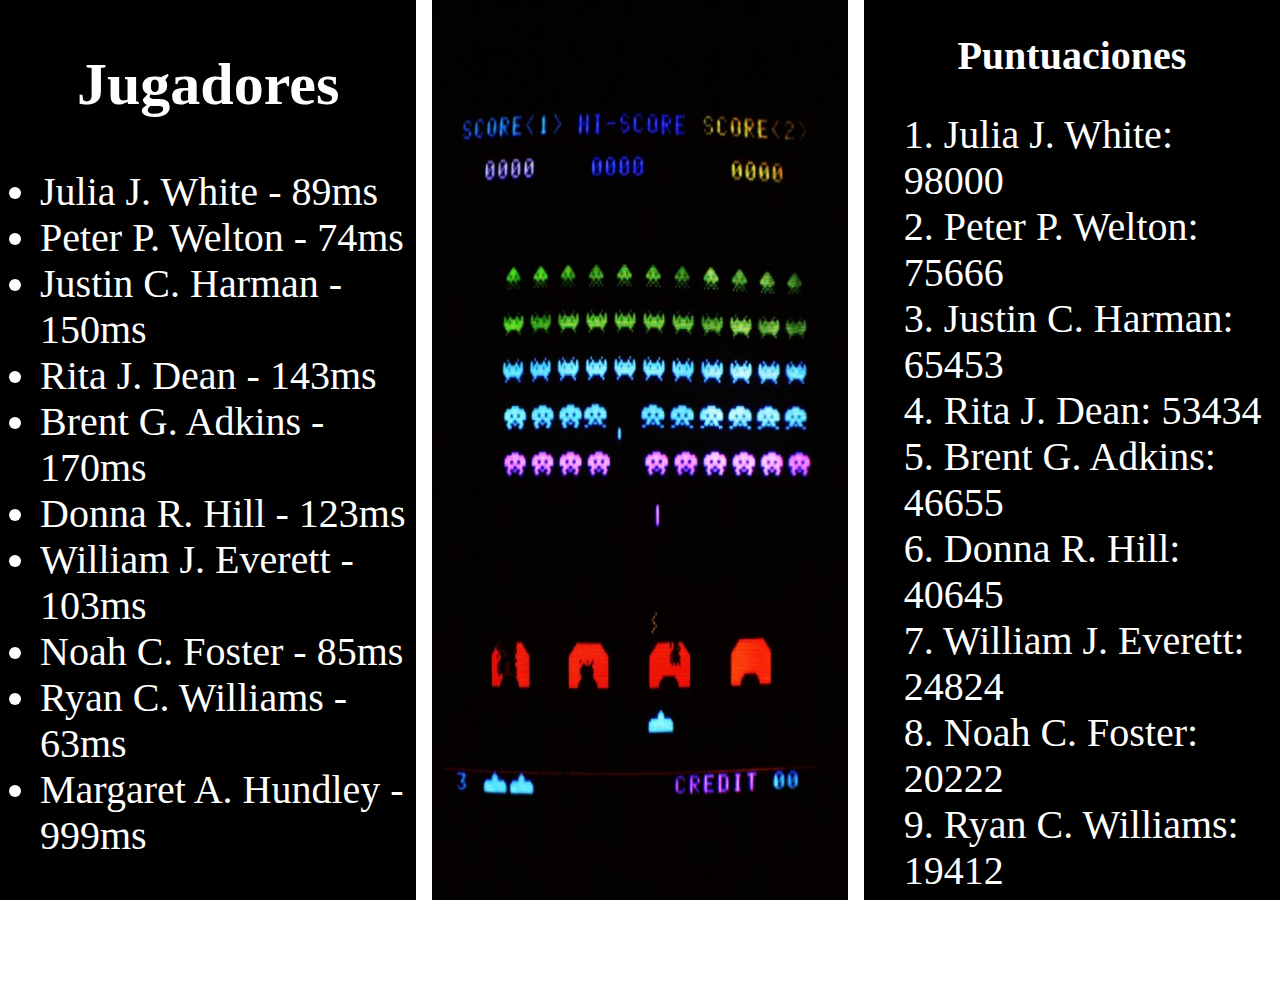
<file: template3/index.html>
<!DOCTYPE html>
<html lang="en">
<head>
    <meta charset="UTF-8">
    <meta http-equiv="X-UA-Compatible" content="IE=edge">
    <meta name="viewport" content="width=device-width, initial-scale=1.0">
    <link rel="stylesheet" href="/template3/normalize.css">
    <link rel="stylesheet" href="style.css">
    <title>Pixels</title>
</head>
<body>
    <section>
        <div class="leaderboard">
            <div class="leaderboard-content">
                <h2>Jugadores</h2>
                <ul>
                    <li>Julia J. White - 89ms</li>
                    <li>Peter P. Welton - 74ms</li>
                    <li>Justin C. Harman - 150ms</li>
                    <li>Rita J. Dean - 143ms</li>
                    <li>Brent G. Adkins - 170ms</li>
                    <li>Donna R. Hill - 123ms</li>
                    <li>William J. Everett - 103ms</li>
                    <li>Noah C. Foster - 85ms</li>
                    <li>Ryan C. Williams - 63ms</li>
                    <li>Margaret A. Hundley - 999ms</li>
                </ul>
            </div>
        </div>
        <div><img src="/template3/resources/pixels.jpg" alt=""></div>
        <div class="puntuaciones">
            <h2>Puntuaciones</h2>
            <ul>
                <li>1. Julia J. White: 98000</li>
                <li>2. Peter P. Welton: 75666</li>
                <li>3. Justin C. Harman: 65453</li>
                <li>4. Rita J. Dean: 53434</li>
                <li>5. Brent G. Adkins: 46655</li>
                <li>6. Donna R. Hill: 40645</li>
                <li>7. William J. Everett: 24824</li>
                <li>8. Noah C. Foster: 20222</li>
                <li>9. Ryan C. Williams: 19412</li>
                <li>10. Margaret A. Hundley: 13412</li>
            </ul>
        </div>
    </section>
</body>
</html>
</file>
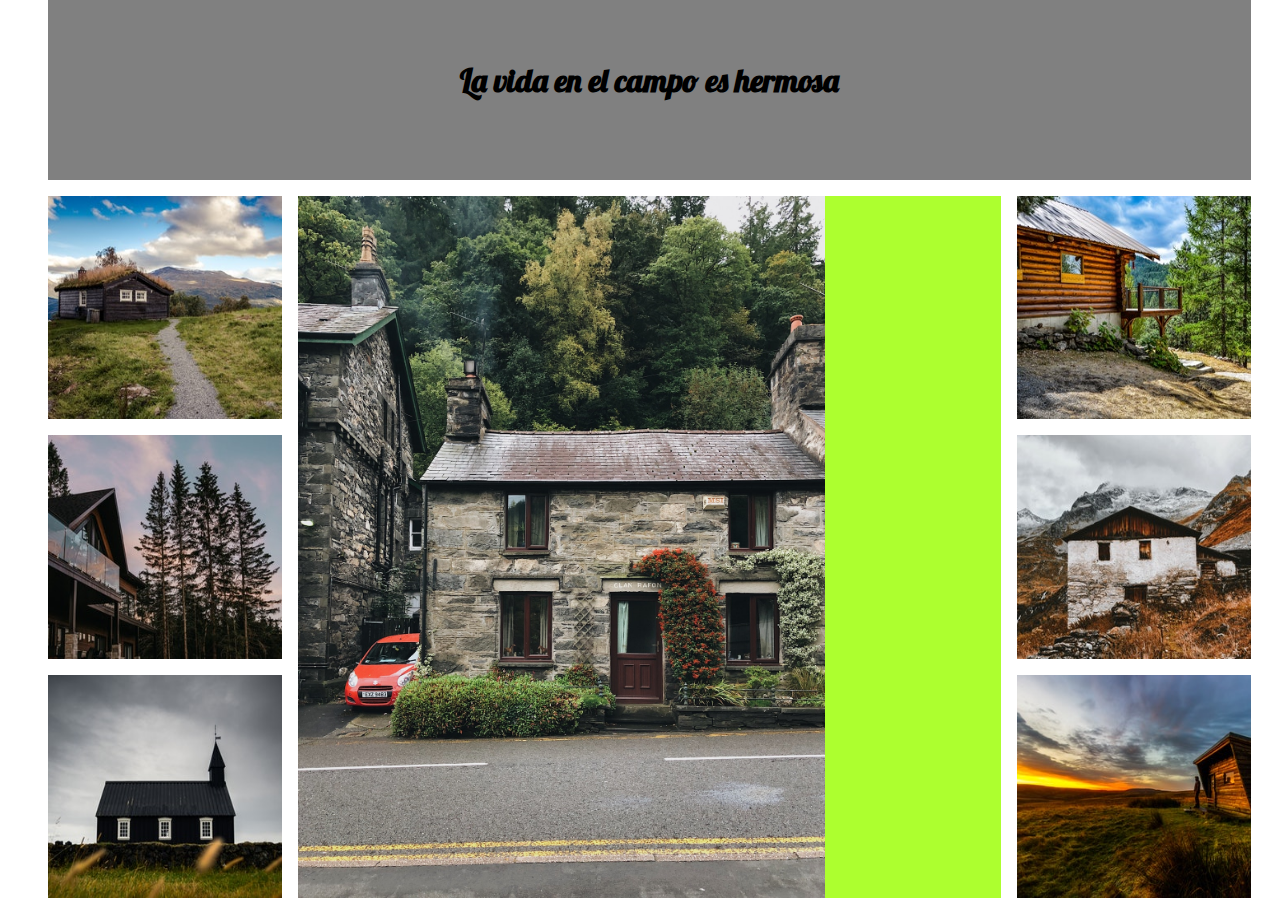
<file: template4/index.html>
<!DOCTYPE html>
<html lang="en">
<head>
    <meta charset="UTF-8">
    <meta http-equiv="X-UA-Compatible" content="IE=edge">
    <meta name="viewport" content="width=device-width, initial-scale=1.0">
    <link rel="stylesheet" href="style.css">
    <link rel="preconnect" href="https://fonts.gstatic.com">
    <link href="https://fonts.googleapis.com/css2?family=Lobster&display=swap" rel="stylesheet">
    <title>Document</title>
</head>
<body>
    <header>
        <h1>La vida en el campo es hermosa</h1>
    </header>
    <section>
        <section>
            <div class="first-container">
                <div class="first-row"><img src="campo.jpg" alt=""></div>
                <div class="first-row"><img src="casa_rustica.jpg" alt=""></div>
                <div class="first-row"><img src="rustic church.jpg" alt=""></div>
            </div>
        </section>
        <section>
            <div><img src="casa.jpg" alt=""></div>
        </section>
        <section>
            <div class="last-container">
                <div class="last-item"><img src="casa_madera (1).jpg" alt=""></div>
                <div class="last-item"><img src="casa_madera (2).jpg" alt=""></div>
                <div class="last-item"><img src="casa_madera (3).jpg" alt=""></div>
            </div>
        </section>
    </section>
</body>
</html>
</file>
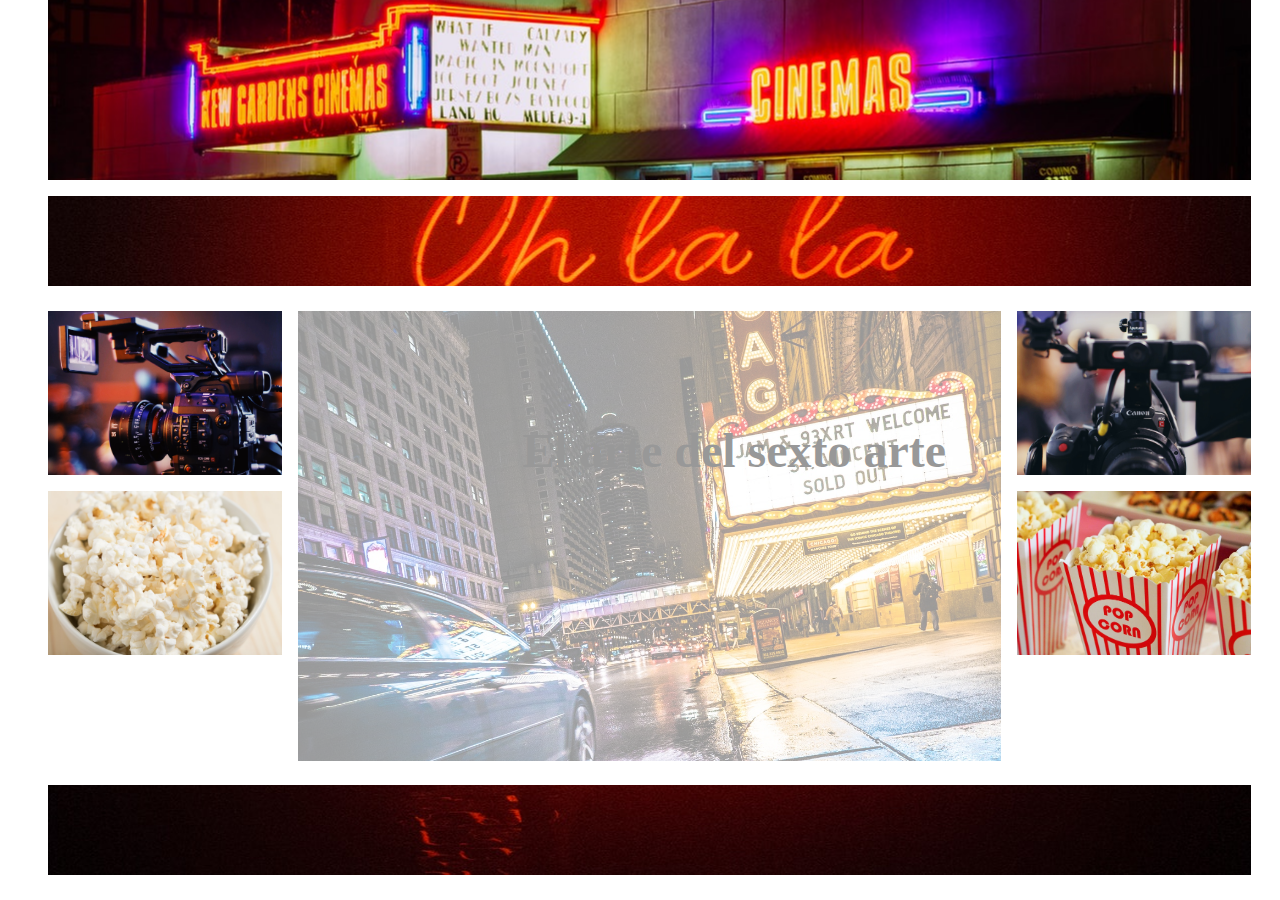
<file: template5/index.html>
<!DOCTYPE html>
<html lang="en">
<head>
    <meta charset="UTF-8">
    <meta http-equiv="X-UA-Compatible" content="IE=edge">
    <meta name="viewport" content="width=device-width, initial-scale=1.0">
    <link rel="stylesheet" href="style.css">
    <title>Document</title>
</head>
<body>
    <header>
        
    </header>
    <nav class="strap">

    </nav>
    <section>

        <section>
            <div class="first-container">
                <div class="first-row"></div>
                <div class="first-row"></div>
            </div>
        </section>
        <section>
            <div class="center">
                <h1>El arte del sexto arte</h1>
            </div>
        </section>
        <section>
            <div class="last-container">
                <div class="last-item"></div>
                <div class="last-item"></div>
            </div>
        </section>
    </section>
    <footer class="strap">

    </footer>
</body>
</html>
</file>
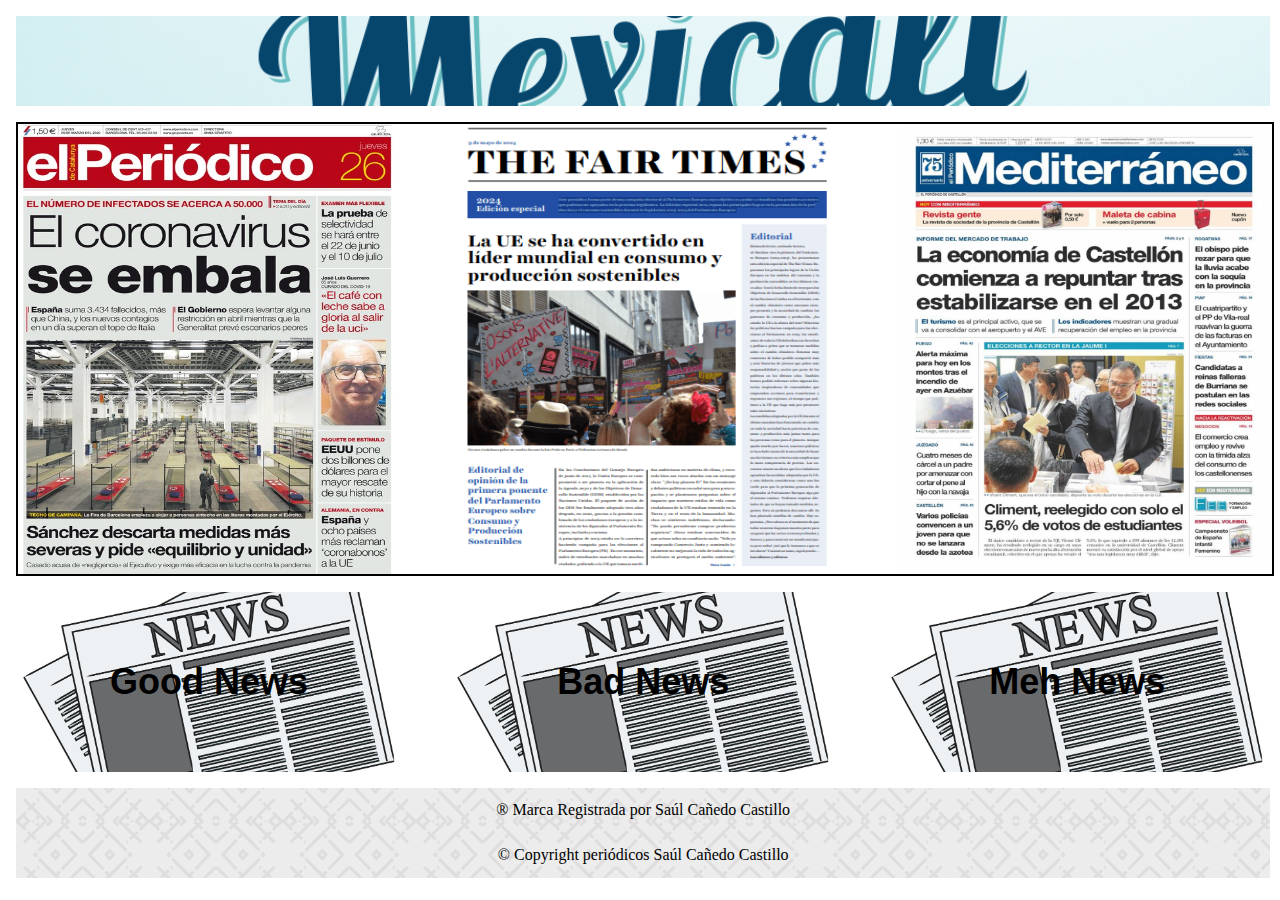
<file: template7/index.html>
<!DOCTYPE html>
<html lang="en">
<head>
    <meta charset="UTF-8">
    <meta http-equiv="X-UA-Compatible" content="IE=edge">
    <meta name="viewport" content="width=device-width, initial-scale=1.0">
    <link rel="stylesheet" href="style.css">
    <title>Document</title>
</head>
<body>
    <header class="strip">
    </header>
    <main>
        <img src="images/periodico-portada.jpg" alt="">
        <img src="images/periodico-portada.png" alt="">
        <img src="images/periodico-portada-res.jpg" alt="">
    </main>
    <section>
        <div class="three-box">
            <h2>Good News</h2>
        </div>
        <div class="three-box">
            <h2>Bad News</h2>
        </div>
        <div class="three-box">
            <h2>Meh News</h2>
        </div>
    </section>
    <footer class="strip">
        <p>® Marca Registrada por Saúl Cañedo Castillo</p>
        <p>© Copyright periódicos Saúl Cañedo Castillo</p>
    </footer>
</body>
</html>
</file>
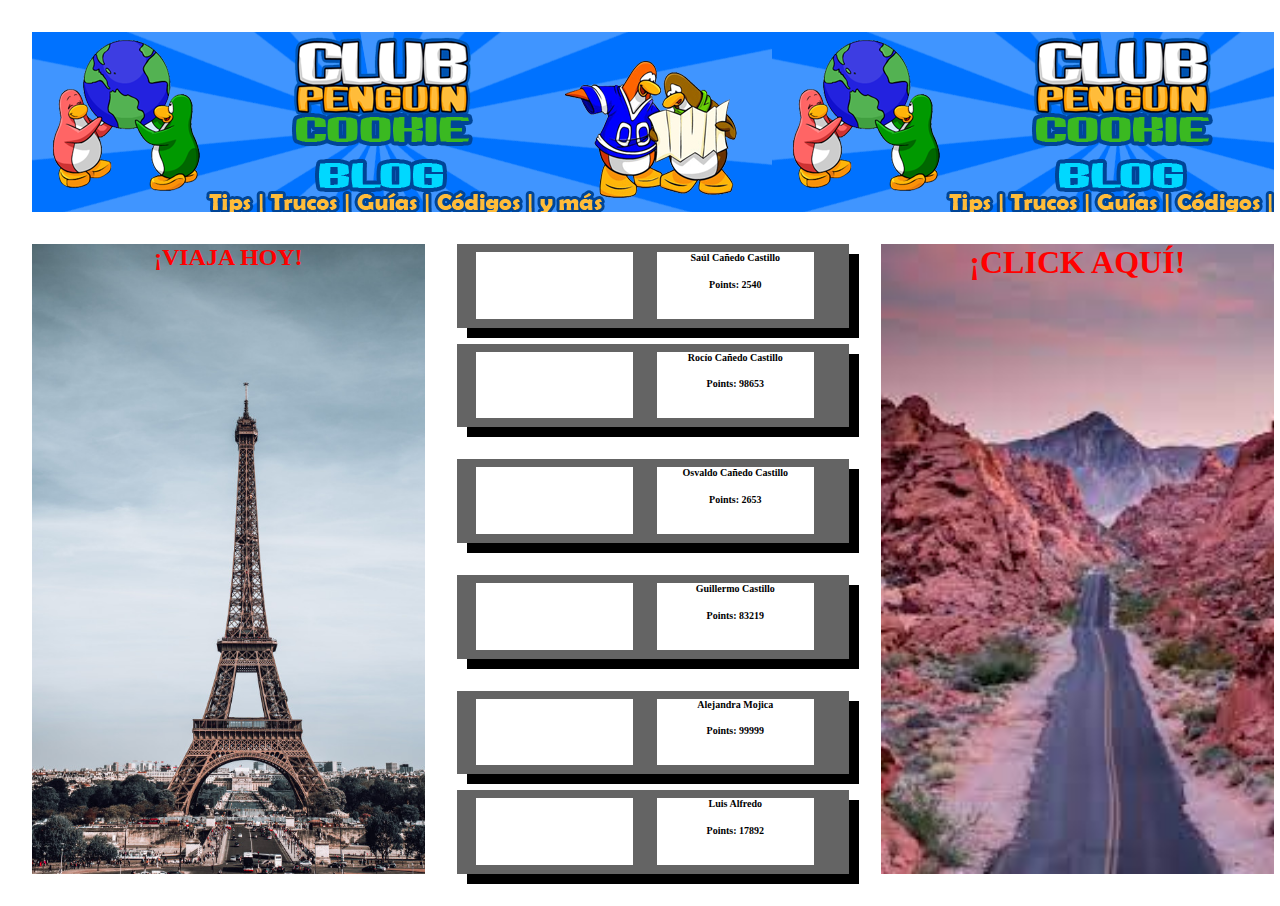
<file: template8/index.html>
<!DOCTYPE html>
<html lang="en">
<head>
    <meta charset="UTF-8">
    <meta http-equiv="X-UA-Compatible" content="IE=edge">
    <meta name="viewport" content="width=device-width, initial-scale=1.0">
    <link rel="stylesheet" href="style.css">
    <title>Document</title>
</head>
<body>
    <header>

    </header>
    <main>
        <section class="column">
            <h2>¡VIAJA HOY!</h2>
        </section>
        <section class="column">
            <div class="middle-column borderless">
                <div></div>
                <div>
                    <p>Saúl Cañedo Castillo</p>
                    <p>Points: 2540</p>
                </div>
            </div>
            <div class="middle-column">
                <div></div>
                <div>
                    <p>Rocío Cañedo Castillo</p>
                    <p>Points: 98653</p>
                </div>
            </div>
            <div class="middle-column">
                <div></div>
                <div>
                    <p>Osvaldo Cañedo Castillo</p>
                    <p>Points: 2653</p>
                </div>
            </div>
            <div class="middle-column">
                <div></div>
                <div>
                    <p>Guillermo Castillo</p>
                    <p>Points: 83219</p>
                </div>
            </div>
            <div class="middle-column">
                <div></div>
                <div>
                    <p>Alejandra Mojica</p>
                    <p>Points: 99999</p>
                </div>
            </div>
            <div class="middle-column borderless">
                <div></div>
                <div>
                    <p>Luis Alfredo</p>
                    <p>Points: 17892</p>
                </div>
            </div>
        </section>
        <section class="column">
            <h1>¡CLICK AQUÍ!</h1>
        </section>
    </main>
</body>
</html>
</file>
<file: template3/style.css>
html {
    font-size: 62.5%;
    
    box-sizing: border-box;
  }
  *,*:before, *:after{
    box-sizing: inherit;
  }
  
section {
    height: 100vh;
    display: flex;
    justify-content: space-between;
}

section div {
    flex-basis: calc(33.3% - 1rem);
    background: black;
}

img {
    width: 100%;
    height: 100%;
}
.leaderboard {
    font-size: 4em;
    width: 95%;
} 
h2 {
    text-align: center;
    color: white;
}
.leaderboard-contents {
    display: flex;
    flex-direction: column;
    justify-content: space-between;

}
ul li {
    color: white;
}

.puntuaciones h2 {
    font-size: 4em;
}
.puntuaciones ul li {
    font-size: 4em;
    list-style: none;
}
</file>
<file: template4/style.css>
* {
    margin: 0;
    padding: 0;
}
body{
    padding-left: 3em;
    font-family: 'Lobster', cursive;
    color: black;
}
h1 {
    padding: 60px;
    text-align: center;
}
img {
    width: 100%;
    height: 100%;
}
header {
   height: 20vh; 
   width: 94vw;
   background: grey;
   margin-bottom: 1em;
}
section {
    display: flex;
    flex-direction: row;
    justify-content: space-between;
    flex-wrap: nowrap;
    height: 78vh;
    width: 94vw;
    overflow: hidden;
}

section > section {
    flex: 1;
}

section > section:nth-of-type(2){
    flex: 3;
}

section > section:nth-child(2) {
    background-color: greenyellow;
}

section > section:nth-child(2) {
    margin: 0 1em 0 1em
}

section > section:first-child > div{
    height: 100%;
    width: 100%;
    display: flex;
    flex-direction: column;
    justify-content: space-between;
    flex-wrap: nowrap;
}

section > section:last-child > div{
    height: 100%;
    width: 100%;
    display: flex;
    flex-direction: column;
    justify-content: space-between;
    flex-wrap: nowrap;
}

.first-row {
    flex: 1;
    background-color: greenyellow;
}

.last-item {
    flex: 1;
    background-color: greenyellow;
}

.first-row:nth-of-type(2) {

    margin: 1em 0 1em 0;
}

.last-item:nth-of-type(2) {

    margin: 1em 0 1em 0;
}
</file>
<file: template5/style.css>
* {
    margin: 0;
    padding: 0;
}

body{
    padding-left: 3em;
}

.strap {
    height: 10vh;
    width: 94vw;
    background-color: hotpink;
    background-image: url(/template5/imagenes/banner.jpg);
    background-position: center;
}

footer.strap {
    height: 10vh;
    width: 94vw;
    background-color: hotpink;
    background-image: url(/template5/imagenes/banner.jpg);
    position: relative;
    background-position:bottom;
}



.last-container .last-item:first-child{
    background-image: url(/template5/imagenes/camera2.jpg);
    background-position: center center;
    background-repeat: no-repeat;
    background-size: cover;
}
.first-container .first-row:first-child{
    background-image: url(/template5/imagenes/camera.jpg);
    background-position: center center;
    background-repeat: no-repeat;
    background-size: cover;
}
nav {
    margin-bottom: 2%;
}

footer {
    margin-top: 2%;
}

header {
   height: 20vh; 
   width: 94vw;
   background: grey;
   margin-bottom: 1em;
   background-image: url(/template5/imagenes/cinema.jpg);
   background-position: center;
}
section {
    display: flex;
    flex-direction: row;
    justify-content: space-between;
    flex-wrap: nowrap;
    height: 50vh;
    width: 94vw;
}
section > section {
    flex: 1;
}

section > section:nth-of-type(2){
    flex: 3;
}

section > section:not(section:nth-of-type(2)){
    height: 80%;
}

section > section:nth-child(2) {
    background-color: greenyellow;
    background-image: url(/template5/imagenes/chicago_cinema.jpg);
    background-position: center;
    background-repeat: no-repeat;
    background-size: cover;
    background-color: rgba(0, 0, 0, 0.904);
    opacity: 0.4;
}

section > section:nth-child(2) {
    margin: 0 1em 0 1em
}

section > section:first-child > div{
    height: 100%;
    width: 100%;
    display: flex;
    flex-direction: column;
    justify-content:start;
    flex-wrap: nowrap;
}

section > section:last-child > div{
    height: 100%;
    width: 100%;
    display: flex;
    flex-direction: column;
    justify-content: space-between;
    flex-wrap: nowrap;
}

.first-row {
    flex: 1;
    background-color: greenyellow;
}

.last-item {
    flex: 1;
    background-color: greenyellow;
}

.first-row:nth-of-type(2) {

    margin: 1em 0 1em 0;
    background-image: url(/template5/imagenes/palomitas.jpg);
    background-position: center;
    background-repeat: no-repeat;
    background-size: cover;
}


.last-item:nth-of-type(2) {
    margin: 1em 0 1em 0;
    background-image: url(/template5/imagenes/palomitas2.jpg);
    background-position: center;
    background-repeat: no-repeat;
    background-size: cover;

}
h1 {
    color: black;
    margin-top: 7rem;
    margin-left: 14rem;
    font-size: 3em;
    position: absolute;
    z-index: 5;
}
</file>
<file: template7/style.css>
* {
    margin: 0;
    padding: 0;
}

body 
{
 margin: 1em
}

body > *  {
    margin: 1em 0;
}

.strip {
    width: 98vw;
    height: 10vh;
    background-color: grey;
}

main {
    height: 50vh;
    width: 98vw;
    display: flex;
    justify-content: space-between;
    border: 2px solid black;
}

main > img {
    width: 100%;
    height: 100%;
    flex-basis: 30%;
}

section {
    display: flex;
    flex-direction: row;
    flex-basis: 33%;
    width: 98vw;
    height: 20vh;
    justify-content: space-between;
}

section > *{
    flex: 1;
    background:url("images/periodico.jpg");
    background-position: center;
    background-size: cover;
}

.three-box {
    display: flex;
    flex-direction: column;
    flex-wrap: wrap;
    justify-content: center;
    text-align: center;
    font-size: 1.5em;
    font-family: Arial, Helvetica, sans-serif;
}

.three-box:nth-child(2) {
    margin: 0 2em 0 2em;
}

footer {
    background: url("images/herringbone.png");
    text-align: center;
}

footer > p {
    height: 50%;
}
footer > p:first-child {
    padding-top: 1%;
}

header {
    background: url("images/logo.png");
    background-size: cover;
    background-position:center;
}
</file>
<file: template8/style.css>
* {
    margin: 0;
    padding: 0;
}

body {
    padding: 2em 2em 2em 2em;
}

header {
    width: 97vw;
    height: 20vh;
    background: url("images/club-penguin.png");
    margin-bottom: 2em;
}

main {
    width: 97vw;
    height: 70vh;
    display: flex;
    flex-direction: row;
    justify-content: space-around;
}

main > section {
    flex: 1;
    background: lightsalmon;
}

main > section:nth-child(2) {
    background-color: white;
    margin: 0 2em 0 2em;
    display: flex;
    flex-direction: column;
    justify-content: space-between;
}

main > section > div {
    flex: 1;
    margin: 1em 0;
    background-color: rgb(100, 100, 100);
    box-shadow: 10px 10px black;
}

.borderless {
    margin: 0;
}

main > section:first-child {
    background: url("images/publicity.jpg");
    background-size: cover;
    color: red;
    text-align: center;
}

main > section:last-child {
    background: url("images/publicity-2.jpeg");
    background-size: cover;
    color: red;
    text-align: center;
}

main > section:nth-of-type(2) > div > *{
    display: inline-block;
    overflow: hidden;
    width: 40%;
    height: 80%;
    margin-left: 5%;
    background-color: white;
    text-align: center;
    font-weight: bold;
    font-size: 10px;
}

main > section:nth-of-type(2) > div > div {
    margin-top: 2%;
}

main section:nth-of-type(2) > div > div  > p:last-child {
    padding-top: 10%;
}

p {
    margin: 0;
}
</file>
